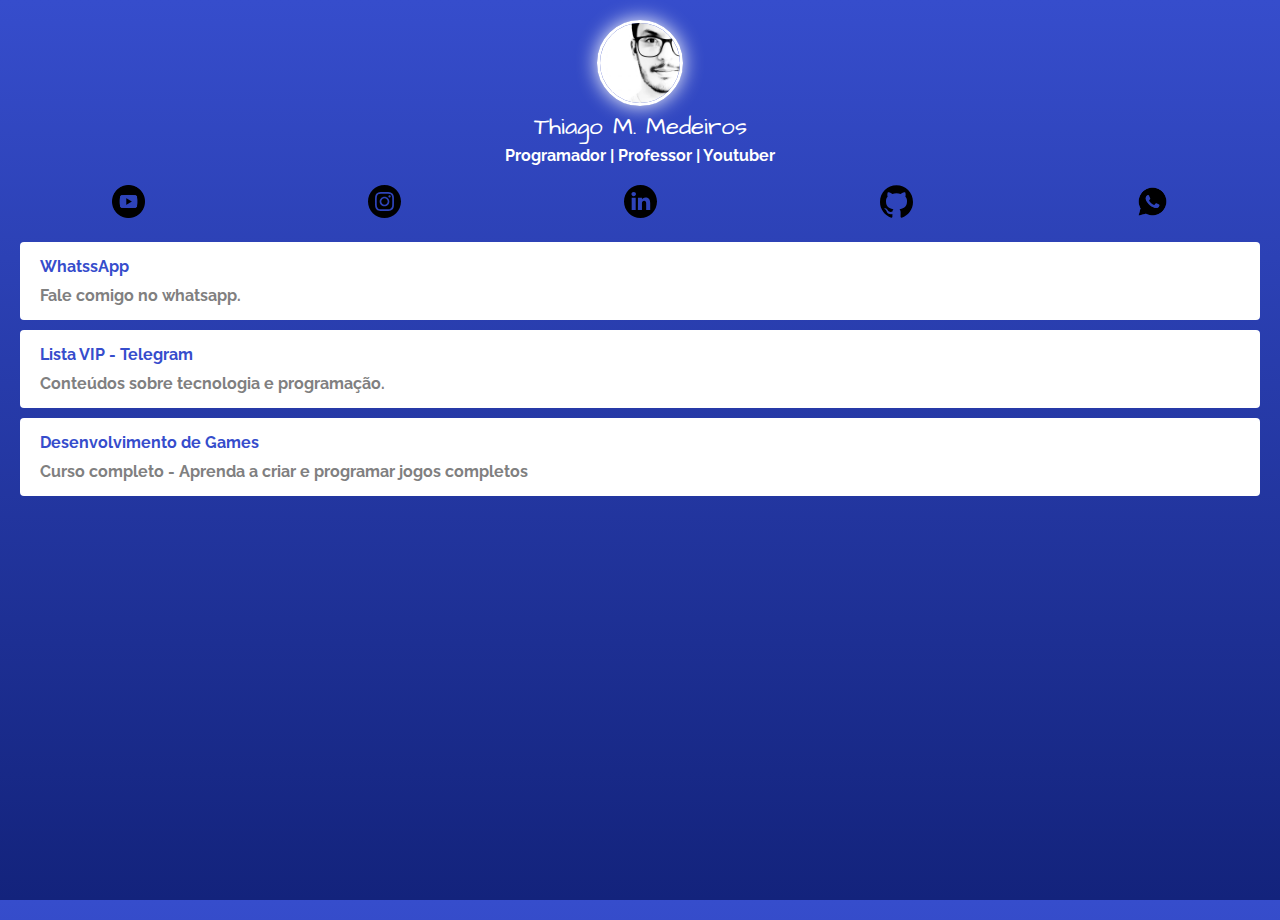
<file: index.html>
<!DOCTYPE html>
<html lang="en">
<head>
    <meta charset="UTF-8">
    <meta http-equiv="X-UA-Compatible" content="IE=edge">
    <meta name="viewport" content="width=device-width, initial-scale=1.0">
    <title>Linktree</title>

    
    <link href="https://fonts.googleapis.com/css2?family=Architects+Daughter&family=PT+Sans+Narrow:wght@700&family=Raleway:wght@400;500&display=swap" rel="stylesheet">
    
    <link rel="stylesheet" href="css/style.css">

        <!-- Global site tag (gtag.js) - Google Analytics -->
    <script async src="https://www.googletagmanager.com/gtag/js?id=G-VZPJ8GQY30"></script>
    <script>
    window.dataLayer = window.dataLayer || [];
    function gtag(){dataLayer.push(arguments);}
    gtag('js', new Date());

    gtag('config', 'G-VZPJ8GQY30');
    </script>

</head>
<body>
    <div class="profile"> 
    <img src="img/thiago.jpg" alt="Thiago" class="avatar">
    
    <h1>Thiago M. Medeiros</h1>
    <h2>Programador | Professor | Youtuber</h2>
    </div>

    <ul class="social">
        <li>
            <a href="">
                <img src="img/youtube.png" alt="Youtube">
            </a>
        </li>
        <li>
            <a href="">
                <img src="img/insta.svg" alt="Instagram">
            </a>
        </li>
        <li>
            <a href="">
                <img src="img/linkedin.svg" alt="linkedin">
            </a>
        </li>
        <li>
            <a href="">
                <img src="img/github.svg" alt="github">
            </a>
        </li>
        <li>
            <a href="">
                <img src="img/whatsapp.png" alt="whatsapp">
            </a>
        </li>
    </ul>

    <ul class="links-list">
        <li>
            <a href="https://wa.me/5554992228776">
                WhatssApp
                <span>Fale comigo no whatsapp.</span>
            </a>
        </li>

        <li>
            <a href="https://t.me/lista_vip_thiago">
                Lista VIP - Telegram
                <span>Conteúdos sobre tecnologia e programação.</span>
            </a>
        </li>

        <li>
            <a href="">
                Desenvolvimento de Games
                <span>Curso completo -  Aprenda a criar e programar jogos completos</span>

            </a>
        </li>
    </ul>

</body>
</html>
</file>
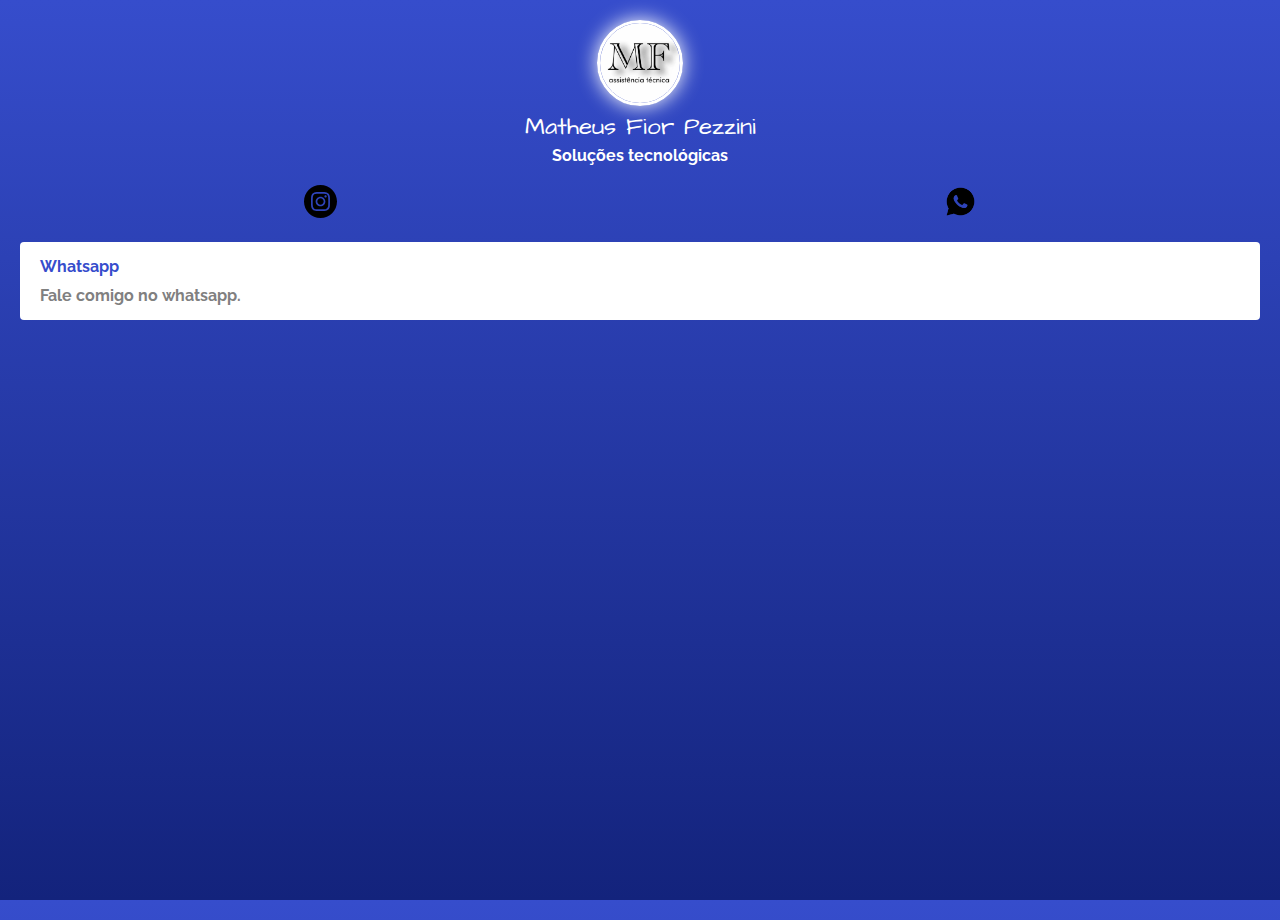
<file: linktree-mfassistencia/index.html>
<!DOCTYPE html>
<html lang="en">
<head>
    <meta charset="UTF-8">
    <meta http-equiv="X-UA-Compatible" content="IE=edge">
    <meta name="viewport" content="width=device-width, initial-scale=1.0">
    <title>Linktree -  Mf asssistencia técnica</title>

    
    <link href="https://fonts.googleapis.com/css2?family=Architects+Daughter&family=PT+Sans+Narrow:wght@700&family=Raleway:wght@400;500&display=swap" rel="stylesheet">
    
    <link rel="stylesheet" href="css/style.css">


</head>
<body>
    <div class="profile"> 
    <img src="img/mfassistenciatecnica.jpg" alt="mfassistenciatecnica" class="avatar">
    
    <h1>Matheus Fior Pezzini</h1>
    <h2>Soluções tecnológicas</h2>
    </div>

    <ul class="social">

        <li>
            <a href="https://www.instagram.com/mfassitenciaibiruba/">
                <img src="img/insta.svg" alt="Instagram">
            </a>
        </li>

        <li>
            <a href="https://wa.me/555496104867">
                <img src="img/whatsapp.png" alt="whatsapp">
            </a>
        </li>
    </ul>

    <ul class="links-list">
        <li>
            <a href="https://wa.me/555496104867">
                Whatsapp
                <span>Fale comigo no whatsapp.</span>
            </a>
        </li>

    </ul>

</body>
</html>
</file>
<file: css/style.css>
*{
    margin: 0;
    padding: 0;
}

html, body {
    height: 100%;
}

body {
    color: white;
    background: rgb(54,77,204);
    background: linear-gradient(180deg, rgba(54,77,204,1) 0%, rgba(19,35,124,1) 100%);
    font-family: 'Raleway', sans-serif;
    

}

.avatar {
    width: 80px;
    border-radius: 50px;
    border:3px solid white;
    box-shadow: 0 0 20px white;
}

h1 {
    font-family: 'Architects Daughter', cursive;
    font-weight: 100;
    font-size: 24px;
    margin-bottom: 2px;
}

h2{
    font-size: 16px;
}

.profile{
    margin-top: 20px;
    text-align: center;
}

.social {
    display: flex;
    justify-content: center;
    list-style: none;
    justify-content: space-around;
    margin: 20px 0;

}

.social img{
    width: 33px;
}

.links-list{
    list-style: none;
}

.links-list li{
    margin: 10px 20px;    
}


.links-list li a{
    background: white;
    padding: 15px 20px;
    display: block;
    border-radius: 4px;
    text-decoration: none;
    color: rgb(54,77,204);
    font-weight: bold;
}

.links-list li a span {
    color: gray;
    display: block;
    margin-top: 10px;
}
</file>
<file: linktree-mfassistencia/css/style.css>
*{
    margin: 0;
    padding: 0;
}

html, body {
    height: 100%;
}

body {
    color: white;
    background: rgb(54,77,204);
    background: linear-gradient(180deg, rgba(54,77,204,1) 0%, rgba(19,35,124,1) 100%);
    font-family: 'Raleway', sans-serif;
    

}

.avatar {
    width: 80px;
    border-radius: 50px;
    border:3px solid white;
    box-shadow: 0 0 20px white;
}

h1 {
    font-family: 'Architects Daughter', cursive;
    font-weight: 100;
    font-size: 24px;
    margin-bottom: 2px;
}

h2{
    font-size: 16px;
}

.profile{
    margin-top: 20px;
    text-align: center;
}

.social {
    display: flex;
    justify-content: center;
    list-style: none;
    justify-content: space-around;
    margin: 20px 0;

}

.social img{
    width: 33px;
}

.links-list{
    list-style: none;
}

.links-list li{
    margin: 10px 20px;    
}


.links-list li a{
    background: white;
    padding: 15px 20px;
    display: block;
    border-radius: 4px;
    text-decoration: none;
    color: rgb(54,77,204);
    font-weight: bold;
}

.links-list li a span {
    color: gray;
    display: block;
    margin-top: 10px;
}
</file>
